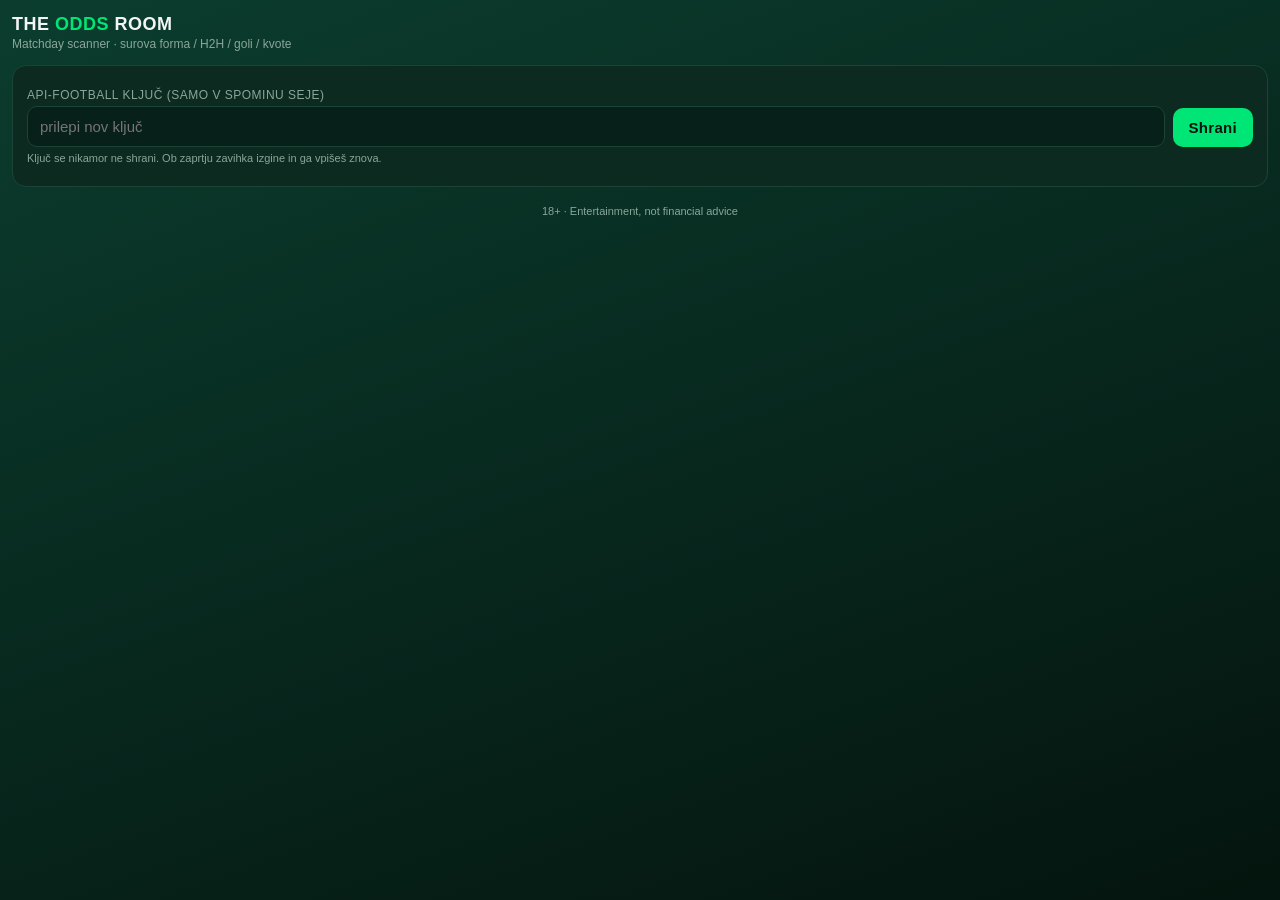
<file: Index.html>
<!DOCTYPE html>
<html lang="sl">
<head>
<meta charset="UTF-8">
<meta name="viewport" content="width=device-width, initial-scale=1.0">
<title>The Odds Room — Matchday Scanner</title>
<style>
  :root{
    --bg1:#0B3D2E; --bg2:#04140E; --neon:#00E676; --amber:#FFB300;
    --red:#FF3D3D; --white:#F2F5F3; --grey:#8AA69A; --card:#0d2a20;
    --line:#1c4436;
  }
  *{box-sizing:border-box;-webkit-tap-highlight-color:transparent;}
  body{
    margin:0;font-family:-apple-system,BlinkMacSystemFont,"Segoe UI",Roboto,sans-serif;
    background:linear-gradient(160deg,var(--bg1),var(--bg2));
    color:var(--white);min-height:100vh;padding:14px 12px 60px;font-size:15px;
  }
  h1{font-size:18px;margin:0 0 2px;letter-spacing:.5px;}
  h1 .g{color:var(--neon);}
  .sub{color:var(--grey);font-size:12px;margin-bottom:14px;}
  .card{background:var(--card);border:1px solid var(--line);border-radius:14px;padding:14px;margin-bottom:12px;}
  label{display:block;font-size:12px;color:var(--grey);margin:8px 0 4px;text-transform:uppercase;letter-spacing:.5px;}
  input,select,textarea{
    width:100%;padding:11px 12px;background:#08201a;border:1px solid var(--line);
    border-radius:10px;color:var(--white);font-size:15px;font-family:inherit;
  }
  input:focus,select:focus,textarea:focus{outline:none;border-color:var(--neon);}
  textarea{resize:vertical;min-height:52px;}
  .row{display:flex;gap:8px;}
  .row>*{flex:1;}
  button{
    width:100%;padding:13px;border:none;border-radius:10px;font-size:15px;font-weight:700;
    background:var(--neon);color:#05130d;margin-top:12px;cursor:pointer;letter-spacing:.3px;
  }
  button.sec{background:transparent;border:1px solid var(--line);color:var(--white);font-weight:600;}
  button:active{opacity:.8;}
  button:disabled{opacity:.4;}
  .keyrow{display:flex;gap:8px;align-items:flex-end;}
  .keyrow input{flex:1;}
  .keyrow button{width:auto;margin-top:0;padding:11px 16px;}
  .tabs{display:flex;gap:6px;margin-bottom:12px;}
  .tabs button{margin-top:0;flex:1;background:#08201a;color:var(--grey);border:1px solid var(--line);font-weight:600;}
  .tabs button.on{background:var(--neon);color:#05130d;}
  .quota{font-size:12px;color:var(--grey);text-align:right;margin-top:-6px;margin-bottom:10px;}
  .quota b{color:var(--amber);}
  .out{white-space:pre-wrap;font-family:ui-monospace,SFMono-Regular,Menlo,monospace;font-size:12.5px;line-height:1.5;color:var(--white);background:#061a14;border:1px solid var(--line);border-radius:10px;padding:12px;margin-top:12px;overflow-x:auto;}
  .err{color:var(--red);}
  .warn{color:var(--amber);font-size:12px;margin-top:6px;}
  .fx{border:1px solid var(--line);border-radius:10px;padding:10px;margin-top:8px;display:flex;align-items:center;gap:10px;}
  .fx input[type=checkbox]{width:20px;height:20px;flex:0 0 auto;accent-color:var(--neon);}
  .fx .t{font-size:14px;}
  .fx .m{font-size:11px;color:var(--grey);}
  .pill{display:inline-block;font-size:10px;padding:2px 7px;border-radius:20px;border:1px solid var(--neon);color:var(--neon);margin-left:6px;}
  .hide{display:none;}
  .foot{font-size:11px;color:var(--grey);text-align:center;margin-top:18px;}
  .copybtn{background:var(--amber);color:#1a1200;margin-top:8px;}
  .small{font-size:11px;color:var(--grey);margin-top:4px;line-height:1.4;}
</style>
</head>
<body>

<h1>THE <span class="g">ODDS</span> ROOM</h1>
<div class="sub">Matchday scanner · surova forma / H2H / goli / kvote</div>

<!-- API KEY -->
<div class="card" id="keyCard">
  <label>API-Football ključ (samo v spominu seje)</label>
  <div class="keyrow">
    <input type="password" id="apikey" placeholder="prilepi nov ključ" autocomplete="off">
    <button onclick="saveKey()">Shrani</button>
  </div>
  <div class="small">Ključ se nikamor ne shrani. Ob zaprtju zavihka izgine in ga vpišeš znova.</div>
  <div id="keystatus" class="warn"></div>
</div>

<div id="app" class="hide">
  <div class="quota">Danes porabljeno: <b id="usedN">0</b> / 100 klicev</div>

  <div class="tabs">
    <button id="tabLeague" class="on" onclick="setTab('league')">Po ligi + datumu</button>
    <button id="tabTeams" onclick="setTab('teams')">Po imenih ekip</button>
  </div>

  <!-- MODE A: league + date -->
  <div class="card" id="leagueCard">
    <div class="row">
      <div>
        <label>Liga</label>
        <select id="leagueSel">
          <option value="39">Premier League (ENG)</option>
          <option value="40">Championship (ENG)</option>
          <option value="140">LaLiga (ESP)</option>
          <option value="135">Serie A (ITA)</option>
          <option value="78">Bundesliga (GER)</option>
          <option value="61">Ligue 1 (FRA)</option>
          <option value="2">Champions League</option>
          <option value="3">Europa League</option>
          <option value="88">Eredivisie (NED)</option>
          <option value="94">Primeira Liga (POR)</option>
          <option value="144">Jupiler Pro (BEL)</option>
          <option value="203">Süper Lig (TUR)</option>
          <option value="207">Super League (SUI)</option>
          <option value="103">Eliteserien (NOR)</option>
          <option value="113">Allsvenskan (SWE)</option>
          <option value="119">Superliga (DEN)</option>
          <option value="210">HNL (CRO)</option>
          <option value="292">K League 1 (KOR)</option>
          <option value="98">J1 League (JPN)</option>
          <option value="307">Saudi Pro League</option>
          <option value="106">Ekstraklasa (POL)</option>
          <option value="283">Liga 1 (ROU)</option>
          <option value="__custom">— drug ID (ročno) —</option>
        </select>
      </div>
      <div>
        <label>Datum</label>
        <input type="date" id="dateInp">
      </div>
    </div>
    <input type="number" id="customLeague" class="hide" placeholder="league ID" style="margin-top:8px">
    <div class="small" id="seasonNote">Sezona se ugane samodejno (evropske 2025, koledarske 2026). Popravi spodaj, če ne dela.</div>
    <input type="number" id="seasonInp" placeholder="sezona (npr. 2025)" style="margin-top:8px">
    <button class="sec" onclick="listFixtures()">Pokaži tekme tega dne (1 klic)</button>
    <div id="fxList"></div>
    <button id="scanSelBtn" class="hide" onclick="scanSelected()">Skeniraj izbrane tekme</button>
  </div>

  <!-- MODE B: team names -->
  <div class="card hide" id="teamsCard">
    <label>Ekipi (ena tekma)</label>
    <input type="text" id="homeTeam" placeholder="domača ekipa, npr. Liverpool">
    <input type="text" id="awayTeam" placeholder="gostujoča ekipa, npr. Arsenal" style="margin-top:8px">
    <div class="small">Poišče vsako ekipo po imenu, nato formo obeh + H2H. ~5 klicev.</div>
    <button onclick="scanByNames()">Skeniraj tekmo</button>
  </div>

  <div id="output"></div>
</div>

<div class="foot">18+ · Entertainment, not financial advice</div>

<script>
const BASE="https://v3.football.api-sports.io";
let KEY="";
let used=0;
let tab="league";
let lastFixtures=[];

// ---- date default = today ----
document.getElementById('dateInp').value = new Date().toISOString().slice(0,10);

function saveKey(){
  const v=document.getElementById('apikey').value.trim();
  if(!v){document.getElementById('keystatus').textContent="Vpiši ključ.";return;}
  KEY=v;
  document.getElementById('keystatus').textContent="";
  document.getElementById('keyCard').classList.add('hide');
  document.getElementById('app').classList.remove('hide');
}

function setTab(t){
  tab=t;
  document.getElementById('tabLeague').classList.toggle('on',t==='league');
  document.getElementById('tabTeams').classList.toggle('on',t==='teams');
  document.getElementById('leagueCard').classList.toggle('hide',t!=='league');
  document.getElementById('teamsCard').classList.toggle('hide',t!=='teams');
}

document.getElementById('leagueSel').addEventListener('change',e=>{
  document.getElementById('customLeague').classList.toggle('hide',e.target.value!=='__custom');
});

function guessSeason(leagueId){
  // European calendar leagues run Aug-May => season = start year.
  // Calendar-year leagues (Nordic, K/J League, MLS, Saudi is Aug-May too) => current year.
  const calendarYear=['103','113','119','292','98']; // Eliteserien, Allsvenskan, Danish is Jul-May actually; K/J calendar
  const now=new Date();
  const y=now.getFullYear(), m=now.getMonth()+1;
  if(calendarYear.includes(String(leagueId))) return y;
  // Aug-Dec => current year season; Jan-Jul => previous year season
  return m>=8 ? y : y-1;
}

function bumpQuota(n){used+=n;document.getElementById('usedN').textContent=used;}

async function api(path){
  const r=await fetch(BASE+path,{headers:{'x-apisports-key':KEY}});
  bumpQuota(1);
  const j=await r.json();
  if(j.errors && (Array.isArray(j.errors)?j.errors.length:Object.keys(j.errors).length)){
    throw new Error(JSON.stringify(j.errors));
  }
  return j.response||[];
}

function currentLeagueId(){
  const sel=document.getElementById('leagueSel').value;
  return sel==='__custom' ? document.getElementById('customLeague').value.trim() : sel;
}
function currentSeason(lid){
  const manual=document.getElementById('seasonInp').value.trim();
  return manual || guessSeason(lid);
}

// ---- MODE A: list fixtures for league+date ----
async function listFixtures(){
  const out=document.getElementById('output'); out.innerHTML="";
  const fx=document.getElementById('fxList'); fx.innerHTML="<div class='small'>Nalagam…</div>";
  document.getElementById('scanSelBtn').classList.add('hide');
  const lid=currentLeagueId(), date=document.getElementById('dateInp').value;
  const season=currentSeason(lid);
  if(!lid){fx.innerHTML="<div class='err'>Manjka league ID.</div>";return;}
  try{
    const res=await api(`/fixtures?league=${lid}&season=${season}&date=${date}`);
    lastFixtures=res;
    if(!res.length){
      fx.innerHTML="<div class='warn'>Ni tekem za ta dan/ligo/sezono. Preveri sezono (gumb spodaj) ali datum.</div>";
      return;
    }
    fx.innerHTML="";
    res.forEach((f,i)=>{
      const d=new Date(f.fixture.date);
      const t=d.toLocaleTimeString('sl-SI',{hour:'2-digit',minute:'2-digit'});
      const div=document.createElement('div');
      div.className='fx';
      div.innerHTML=`<input type="checkbox" data-i="${i}">
        <div><div class="t">${f.teams.home.name} v ${f.teams.away.name}</div>
        <div class="m">${t} · ${f.league.round||''}</div></div>`;
      fx.appendChild(div);
    });
    document.getElementById('scanSelBtn').classList.remove('hide');
  }catch(e){
    fx.innerHTML=`<div class='err'>Napaka: ${e.message}</div>`;
  }
}

async function scanSelected(){
  const boxes=[...document.querySelectorAll('#fxList input:checked')];
  if(!boxes.length){alert("Izberi vsaj eno tekmo.");return;}
  const out=document.getElementById('output');
  out.innerHTML="<div class='small'>Skeniram… vsaka tekma porabi ~3 klice.</div>";
  const lid=currentLeagueId(), season=currentSeason(lid);
  let report="";
  for(const b of boxes){
    const f=lastFixtures[+b.dataset.i];
    report += await buildReport(f.teams.home, f.teams.away, lid, season);
    report += "\n"+"─".repeat(34)+"\n\n";
  }
  renderReport(report);
}

// ---- MODE B: by team names ----
async function findTeam(name){
  const res=await api(`/teams?search=${encodeURIComponent(name)}`);
  if(!res.length) throw new Error(`Ekipe "${name}" ni najdena.`);
  return {id:res[0].team.id,name:res[0].team.name};
}
async function scanByNames(){
  const h=document.getElementById('homeTeam').value.trim();
  const a=document.getElementById('awayTeam').value.trim();
  if(!h||!a){alert("Vpiši obe ekipi.");return;}
  const out=document.getElementById('output');
  out.innerHTML="<div class='small'>Iščem ekipi in formo…</div>";
  try{
    const H=await findTeam(h), A=await findTeam(a);
    const report=await buildReport(H,A,null,null);
    renderReport(report);
  }catch(e){
    out.innerHTML=`<div class='err'>Napaka: ${e.message}</div>`;
  }
}

// ---- shared: build a text report for one fixture ----
async function lastN(teamId,n){
  return await api(`/fixtures?team=${teamId}&last=${n}`);
}
function formLine(fixtures,teamId){
  // returns {str, overs, btts, scored, conceded}
  let overs=0,btts=0,gf=0,ga=0,lines=[];
  fixtures.forEach(f=>{
    const hg=f.goals.home, ag=f.goals.away;
    if(hg==null||ag==null) return;
    const home=f.teams.home.id===teamId;
    const my=home?hg:ag, opp=home?ag:hg;
    gf+=my; ga+=opp;
    const tot=hg+ag;
    if(tot>2.5) overs++;
    if(hg>0&&ag>0) btts++;
    const res=my>opp?'W':(my<opp?'L':'D');
    const opN=(home?f.teams.away.name:f.teams.home.name).slice(0,12);
    lines.push(`  ${res} ${my}-${opp} ${home?'v':'@'} ${opN}`);
  });
  const n=fixtures.filter(f=>f.goals.home!=null).length||1;
  return {
    body:lines.join("\n"),
    overs, btts, n,
    gf:(gf/n).toFixed(2), ga:(ga/n).toFixed(2)
  };
}

async function buildReport(home,away,lid,season){
  let r=`### ${home.name} v ${away.name}\n`;
  try{
    const [hf,af]=await Promise.all([lastN(home.id,6),lastN(away.id,6)]);
    const hh=formLine(hf,home.id), aa=formLine(af,away.id);
    r+=`\n${home.name} — zadnjih ${hh.n}:\n${hh.body}\n`;
    r+=`  gol +${hh.gf}/tekmo, prejeti ${hh.ga}/tekmo · O2.5: ${hh.overs}/${hh.n} · BTTS: ${hh.btts}/${hh.n}\n`;
    r+=`\n${away.name} — zadnjih ${aa.n}:\n${aa.body}\n`;
    r+=`  gol +${aa.gf}/tekmo, prejeti ${aa.ga}/tekmo · O2.5: ${aa.overs}/${aa.n} · BTTS: ${aa.btts}/${aa.n}\n`;
    // H2H
    const h2h=await api(`/fixtures/headtohead?h2h=${home.id}-${away.id}&last=5`);
    if(h2h.length){
      r+=`\nH2H zadnjih ${h2h.length}:\n`;
      h2h.forEach(f=>{
        const d=new Date(f.fixture.date).toISOString().slice(0,10);
        r+=`  ${d}: ${f.teams.home.name} ${f.goals.home}-${f.goals.away} ${f.teams.away.name}\n`;
      });
    }
  }catch(e){
    r+=`\n[delni podatki — ${e.message}]\n`;
  }
  return r;
}

function renderReport(text){
  const out=document.getElementById('output');
  out.innerHTML=`<div class="out" id="reportText">${escapeHtml(text)}</div>
    <button class="copybtn" onclick="copyReport()">Kopiraj za Claude</button>`;
  window.__report=text;
}
function escapeHtml(s){return s.replace(/[&<>]/g,c=>({'&':'&amp;','<':'&lt;','>':'&gt;'}[c]));}
function copyReport(){
  navigator.clipboard.writeText(window.__report||"").then(()=>{
    const b=document.querySelector('.copybtn'); b.textContent="Kopirano ✓";
    setTimeout(()=>b.textContent="Kopiraj za Claude",1500);
  });
}
</script>
</body>
</html>
</file>
